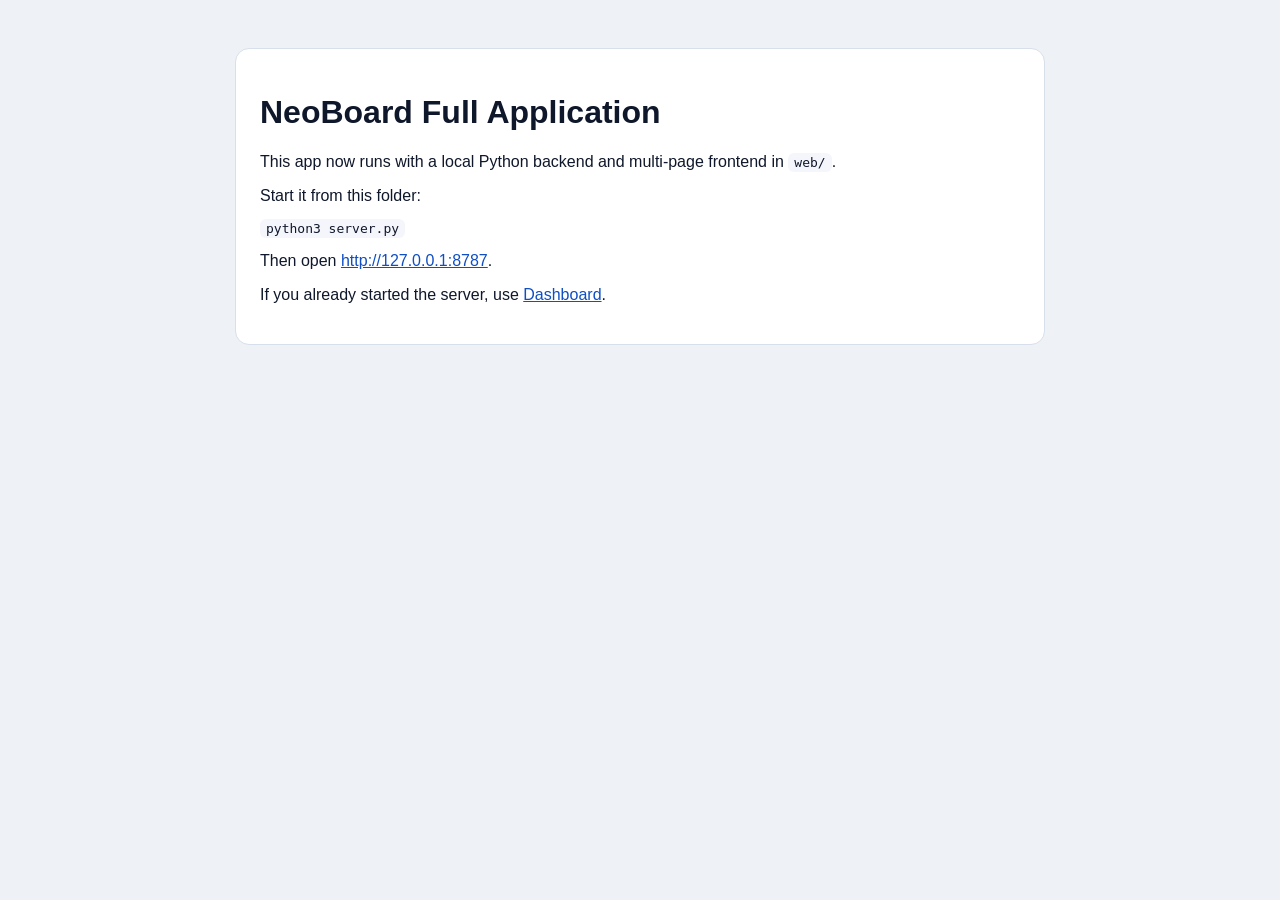
<file: index.html>
<!doctype html>
<html lang="en">
  <head>
    <meta charset="UTF-8" />
    <meta name="viewport" content="width=device-width, initial-scale=1.0" />
    <title>NeoBoard Launch</title>
    <style>
      body { font-family: Manrope, Arial, sans-serif; margin: 0; background: #eef2f7; color: #0f172a; }
      .wrap { max-width: 760px; margin: 48px auto; background: #fff; border: 1px solid #d7dfea; border-radius: 14px; padding: 24px; }
      code { background: #f4f6fb; padding: 2px 6px; border-radius: 6px; }
      a { color: #0f4ec3; }
    </style>
  </head>
  <body>
    <div class="wrap">
      <h1>NeoBoard Full Application</h1>
      <p>This app now runs with a local Python backend and multi-page frontend in <code>web/</code>.</p>
      <p>Start it from this folder:</p>
      <pre><code>python3 server.py</code></pre>
      <p>Then open <a href="http://127.0.0.1:8787">http://127.0.0.1:8787</a>.</p>
      <p>If you already started the server, use <a href="/">Dashboard</a>.</p>
    </div>
  </body>
</html>
</file>
